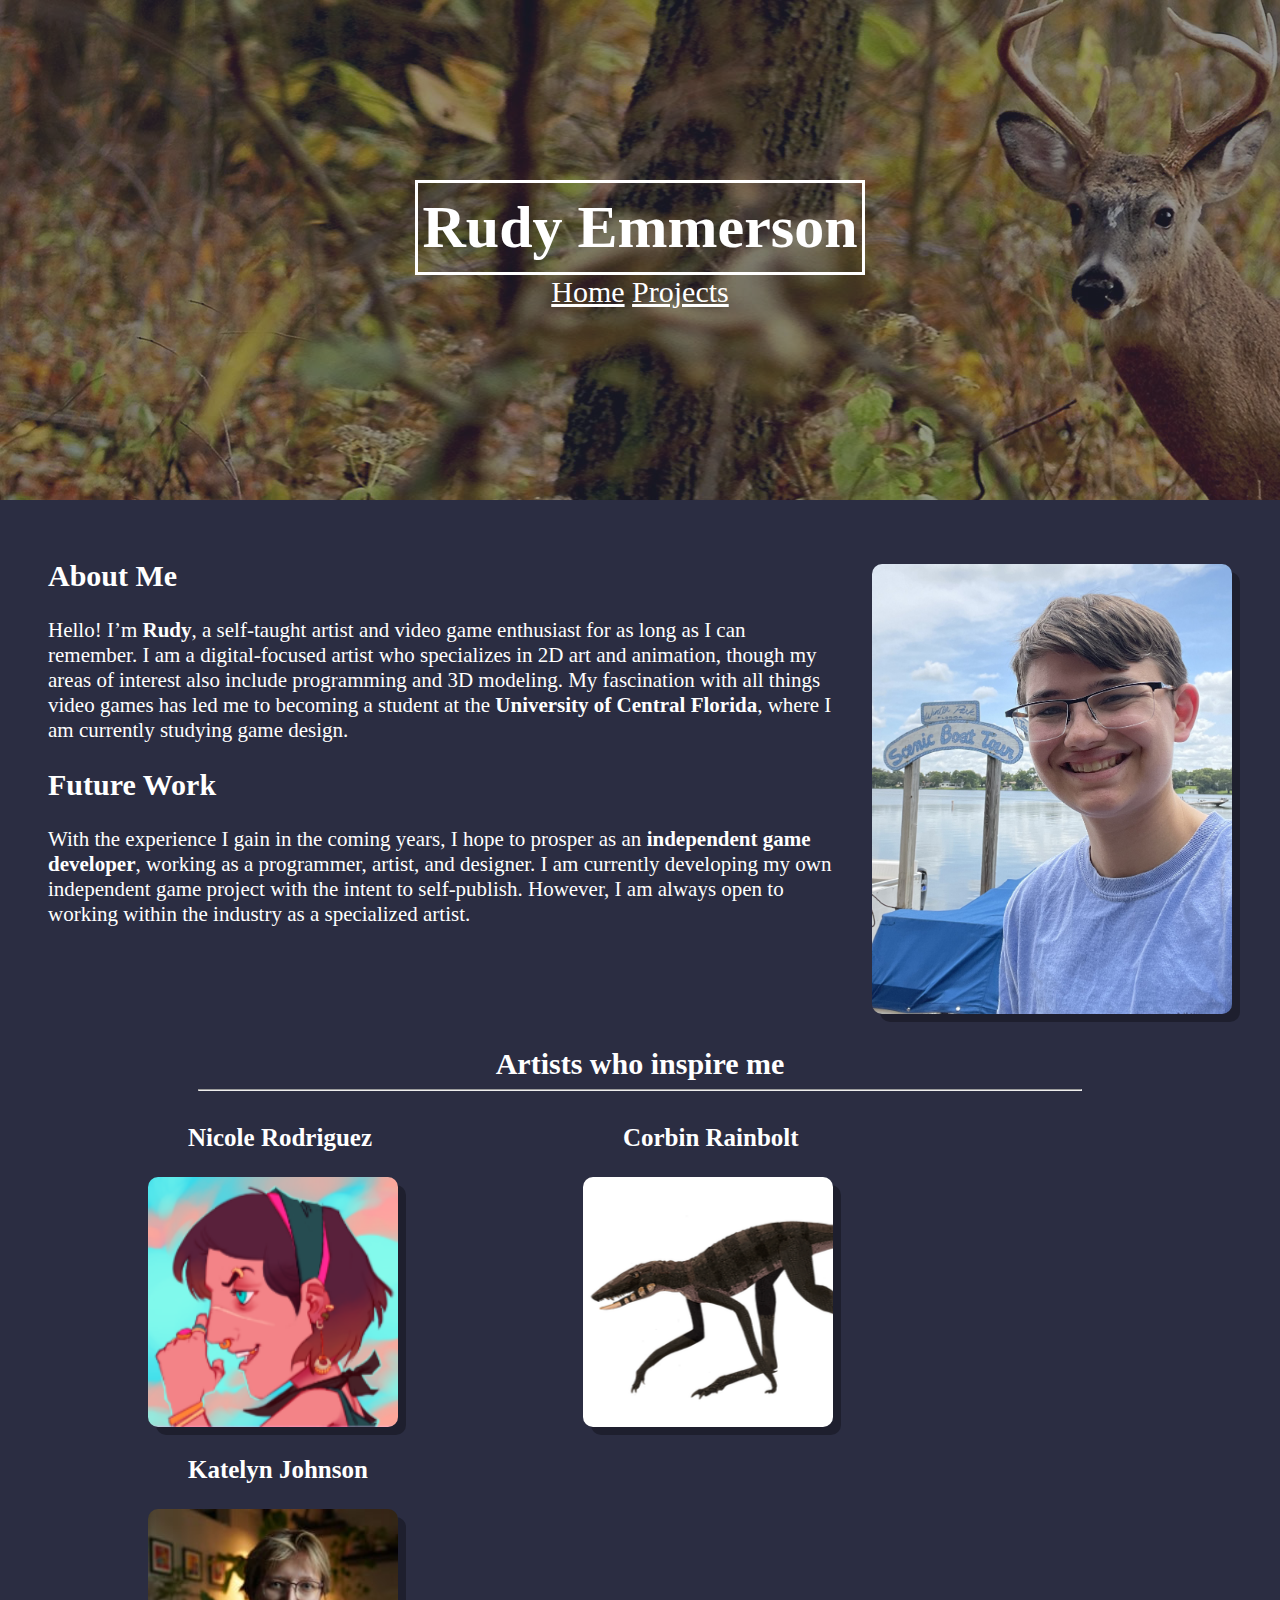
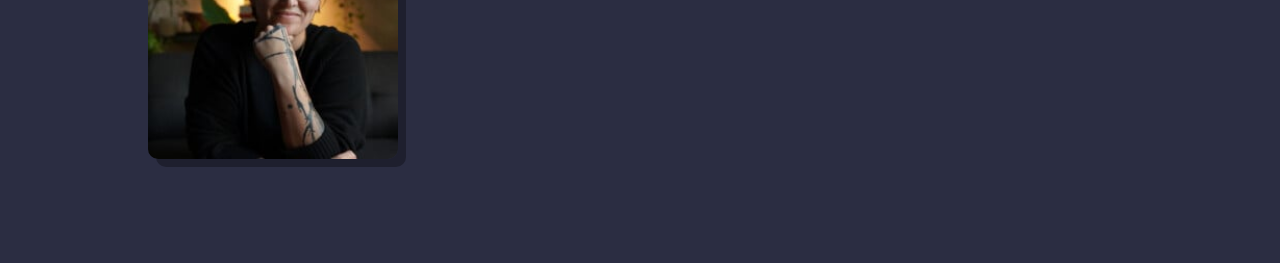
<file: index.html>
<!DOCTYPE html>
<html>
<head>
	<title>Home | Rudy Emmerson</title>
	<link rel="stylesheet" href="./style.css"
</head>
	<body>
		<div id="banner">
			<div class="title">
				<h1>Rudy Emmerson</h1>
			</div>
			<div id="nav">
				<a href="./index.html">Home</a>
				<a href="./projects.html">Projects</a>
			</div>
		</div>
		<div id="bio">
			<img src="./profile.jpg" class="profile" height="450" width="360">
		  		<h2>About Me</h2>
		   			<p>
			  			Hello! I’m <strong>Rudy</strong>, a self-taught artist and video game enthusiast for as long as I can remember. I am a digital-focused artist who specializes in 2D art and animation, though my areas of interest also include programming and 3D modeling. My fascination with all things video games has led me to becoming a student at the <strong>University of Central Florida</strong>, where I am currently studying game design.
		    		</p>
		  		<h2>Future Work</h2>
		    		<p>
			  			With the experience I gain in the coming years, I hope to prosper as an <strong>independent game developer</strong>, working as a programmer, artist, and designer. I am currently developing my own independent game project with the intent to self-publish. However, I am always open to working within the industry as a specialized artist.
		    		</p>
		</div>
		<div class="artists">
			<h2 class="header"> Artists who inspire me</h2>
			<hr>
				<div class="column">
					<h3>Nicole Rodriguez</h3>
					<a href="https://www.nicoleportfolio.net/" target="_blank"><img src="./nicole.png" width=250 height=250></a>
				</div>
				<div class="column">
					<h3>Corbin Rainbolt</h3>
					<a href="https://www.rainboltpaleoart.com/" target="_blank"><img src="./corbin.png" width= 250 height=250></a>
				</div>	
				<div class="column">
					<h3>Katelyn Johnson</h3>
					<a href="https://katelynjohnson.artstation.com//" target="_blank"><img src="./katelyn.jpg" width= 250 height=250></a>
				</div>	
		</div>
	</body>
</html>
</file>
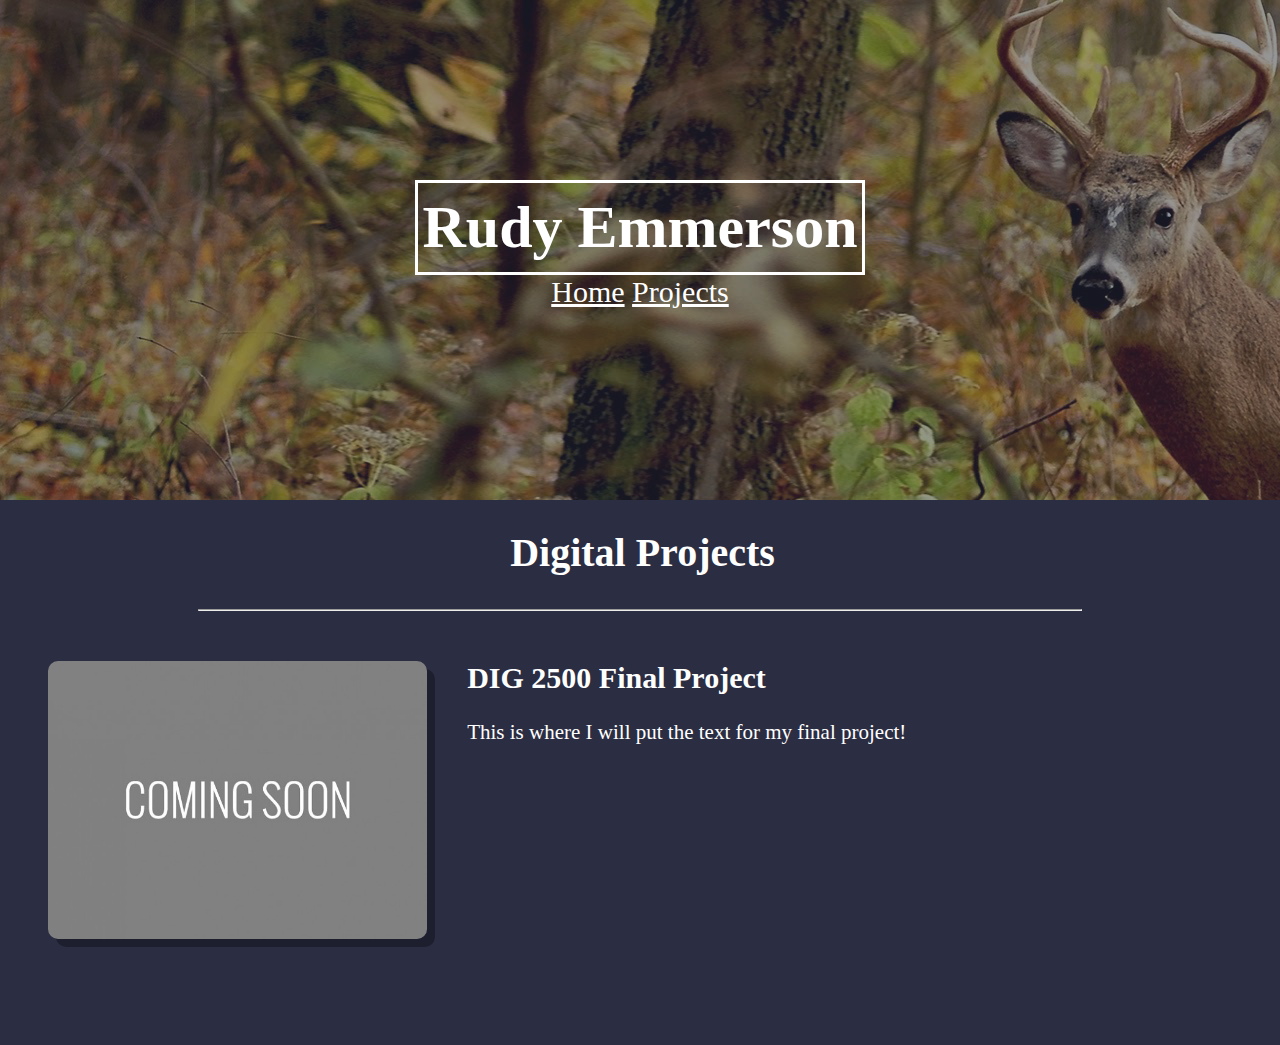
<file: projects.html>
<!DOCTYPE html>
<html>
<head>
	<title>Projects | Rudy Emmerson </title>
	<link rel="stylesheet" href="./style.css"
</head>
	<body>
		<div id="banner">
			<div class="title">
				<h1>Rudy Emmerson</h1>
			</div>
			<div id="nav">
				<a href="./index.html">Home</a>
				<a href="./projects.html">Projects</a>
			</div>
		</div>
<h2 class="pagetitle">Digital Projects</h2>
<hr>
		<div id="final">
			<img src="./placeholder.jpg" class="temp">
			<h2>DIG 2500 Final Project</h2>
			<p> This is where I will put the text for my final project!</p>
		</div>
	</body>
</html>
</file>
<file: style.css>
*{
	color:White;
	box-sizing: border-box;
}
body{
	background-image: url(deer.png);
	background-repeat: no-repeat;
	background-color:#2B2D42;
}
h1 {
	font-size: 60px;
	font-family:Garamond;
	border:3px solid white;
	text-align: center;
	position:relative;
	padding:10px 0px;
	margin: 0 auto;
	width:450px;
}
a:hover{
	color:darkgray;
}
p{
	font-family:Verdana !important;
	font-size: 21px;
}
h2 {
	font-size:30px;
}
h3{
	font-size:25px;
}	
p, h2, h3{
	margin-left: 40px;
	font-family: Garamond;
}
img{
	border-radius: 10px;
	box-shadow: 8px 8px rgba(0, 0, 0, 0.3);
}
hr{
	width:70%;
}
#banner{
	margin-top: 180px;
}
#nav {
	width:200px;
	position:relative;
	margin: 0 auto;
	text-align:center;
	font-size: 30px;
}
#bio{
	margin-top: 250px;
	margin-bottom: 120px;
}
.profile{
	float:right;
	border-radius: 10px;
	margin:5px 40px;
}
.header{
	text-align: center;
	margin:0 !important;
}
.column{
	float:left;
	width:23.33%;
	margin-left: 140px;
}
.artists::after{
	content:"";
	display:table;
	clear:both;
	margin-bottom: 100px;
}
.pagetitle{
	text-align: center;
	font-size: 40px;
	margin-top: 220px;
	margin-right:35px;
}
.temp{
	float:left;
	width: 30%;
	margin:0px 40px 40px 40px;
}	
#final{
	margin:50px 0px 300px 0px;
}
</file>
